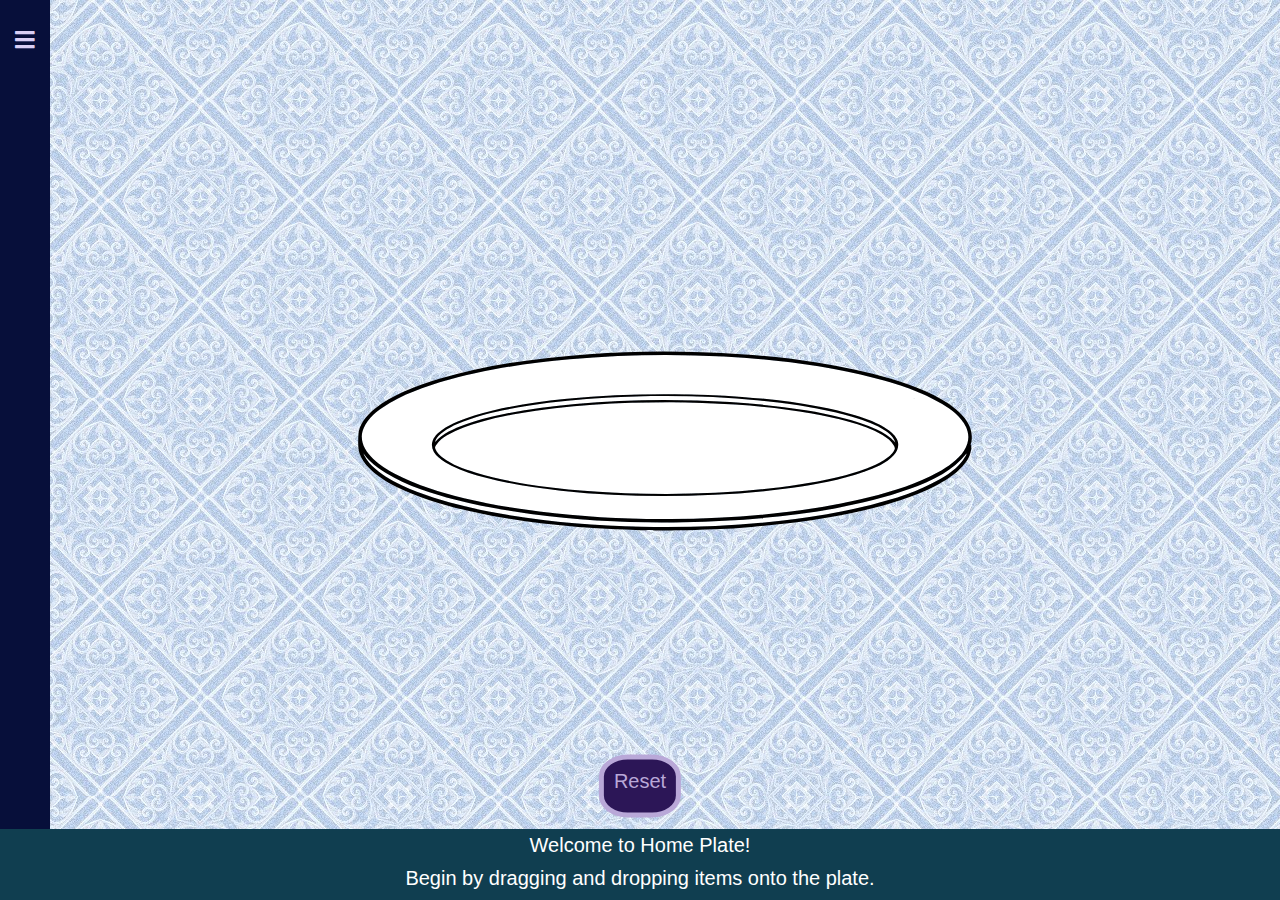
<file: Matthew and Mike's/home.html>
<!DOCTYPE html>
<html lang="en-US">
    <head>
        <meta charset="UTF-8">
        <meta name="viewport" content="width=device-width, initial-scale=1.0">
        <link rel="stylesheet" type="text/css" href="style.css">
        <link rel="stylesheet" type="text/css" href="bubbles.css">
        <link rel="stylesheet" type="text/css" href="toggle.css">
        <link rel="stylesheet" type="text/css" href="toggleButtons.css">
        <link rel="stylesheet" type="text/css" href="reset.css">
        <script type="text/javascript" src="script.js"></script>
        <script type="text/javascript" src="scriptDD.js"></script>
        <script type="text/javascript" src="bubbleScripts.js"></script>
        <script type="text/javascript" src="apiFunctions.js"></script>
        <title>Home Plate</title>
    </head>

    <body id="home" class="open-left">
        <div id="offcanvas-left" class="hide">
            <ul>
                <li><button class="wif" onclick="homeBtn()">Home</button></li>
                <li><button class="wif" onclick="myBtn()" id="myBtn">About</button></li>
                <li><button class="wif" onclick="bubblesV()">Vegetables</button></li>
                <li><button class="wif" onclick="bubblesF()">Fruits</button></li>
                <li><button class="wif" onclick="bubblesG()">Grains</button></li>
                <li><button class="wif" onclick="bubblesM()">Meats</button></li>
                <li><button class="wif" onclick="bubblesD()">Dairy</button></li>
                <input type="text" id="searchBox"></input>
                <li><button class="wif" onclick="searchTesting()">Search</button></li>
            </ul>
        </div>
        <div class="togglebar">
            <div class="toggle" onclick="toggleLeft()">
                <i class="fa fa-bars"></i>
            </div>
        </div>
        <div id="fruit" class="hidden">
    			<div class="space"></div>
                <div class="free" draggable="true" data-draggable="item">FruitOne</div>
          <div class="space"></div>
                <div class="free" draggable="true" data-draggable="item">FruitTwo</div>
          <div class="space"></div>
                <div class="free" draggable="true" data-draggable="item">FruitThree</div>
        </div>
        <div id="vegie" class="hidden">
          <div class="space"></div>
                <div class="free" draggable="true" data-draggable="item">VegieOne</div>
          <div class="space"></div>
                <div class="free" draggable="true" data-draggable="item">VegieTwo</div>
          <div class="space"></div>
                <div class="free" draggable="true" data-draggable="item">VegieThree</div>
        </div>
        <div id="meats" class="hidden">
          <div class="space"></div>
                <div class="free" draggable="true" data-draggable="item">MeatsOne</div>
          <div class="space"></div>
                <div class="free" draggable="true" data-draggable="item">MeatsTwo</div>
          <div class="space"></div>
                <div class="free" draggable="true" data-draggable="item">MeatsThree</div>
        </div>
        <div id="grains" class="hidden">
          <div class="space"></div>
                <div class="free" draggable="true" data-draggable="item">GrainsOne</div>
          <div class="space"></div>
                <div class="free" draggable="true" data-draggable="item">GrainsTwo</div>
          <div class="space"></div>
                <div class="free" draggable="true" data-draggable="item">GrainsThree</div>
        </div>
        <div id="dairy" class="hidden">
          <div class="space"></div>
                <div class="free" draggable="true" data-draggable="item">DairyOne</div>
          <div class="space"></div>
                <div class="free" draggable="true" data-draggable="item">DairyTwo</div>
          <div class="space"></div>
                <div class="free" draggable="true" data-draggable="item">DairyThree</div>
        </div>
        <img src="img/plate.svg" alt="Plate" height="200" width="200" data-draggable="target" class="centered" >
        <div id="fruitR" class="hidden">
          <div class="space"></div>
                <div class="free" draggable="true" data-draggable="item">FruitFour</div>
          <div class="space"></div>
                <div class="free" draggable="true" data-draggable="item">FruitFive</div>
          <div class="space"></div>
                <div class="free" draggable="true" data-draggable="item">FruitSix</div>
        </div>
        <div id="vegieR" class="hidden">
          <div class="space"></div>
                <div class="free" draggable="true" data-draggable="item">VegieFour</div>
          <div class="space"></div>
                <div class="free" draggable="true" data-draggable="item">VegieFive</div>
          <div class="space"></div>
                <div class="free" draggable="true" data-draggable="item">VegieSix</div>
        </div>
        <div id="meatsR" class="hidden">
          <div class="space"></div>
                <div class="free" draggable="true" data-draggable="item">MeatsFour</div>
          <div class="space"></div>
                <div class="free" draggable="true" data-draggable="item">MeatsFive</div>
          <div class="space"></div>
                <div class="free" draggable="true" data-draggable="item">MeatsSix</div>
        </div>
        <div id="grainsR" class="hidden">
          <div class="space"></div>
                <div class="free" draggable="true" data-draggable="item">GrainsFour</div>
          <div class="space"></div>
                <div class="free" draggable="true" data-draggable="item">GrainsFive</div>
          <div class="space"></div>
                <div class="free" draggable="true" data-draggable="item">GrainsSix</div>
        </div>
        <div id="dairyR" class="hidden">
          <div class="space"></div>
                <div class="free" draggable="true" data-draggable="item">DairyFour</div>
          <div class="space"></div>
                <div class="free" draggable="true" data-draggable="item">DairyFive</div>
          <div class="space"></div>
                <div class="free" draggable="true" data-draggable="item">DairySix</div>
        </div>
    		<div class= "reset">
    			<p><button class = "wifreset" onclick = "resetButton()">Reset</p>
    		</div>
        <div class="footer">
            <p>Welcome to Home Plate!</p>
            <p>Begin by dragging and dropping items onto the plate.</p>
        </div>
        <div id="myModal" class="modal">

            <!-- Modal content -->
            <div class="modal-content">
              <span class="close" onclick="closeBtn()">&times;</span>
              <p style="font-size:165%;">Home Plate is a smart plate that will tell you based on your food intake whether the combination is nutritious or not, it will also notify you if some food doesn't go well with another.</p>
              <p style="font-size:130%;">Created by: Anran Wang, Justin Kim, Matthew Rosiles, Michael Mehr, Matt Hempe.</p>
            </div>

        </div>
    </body>
</file>
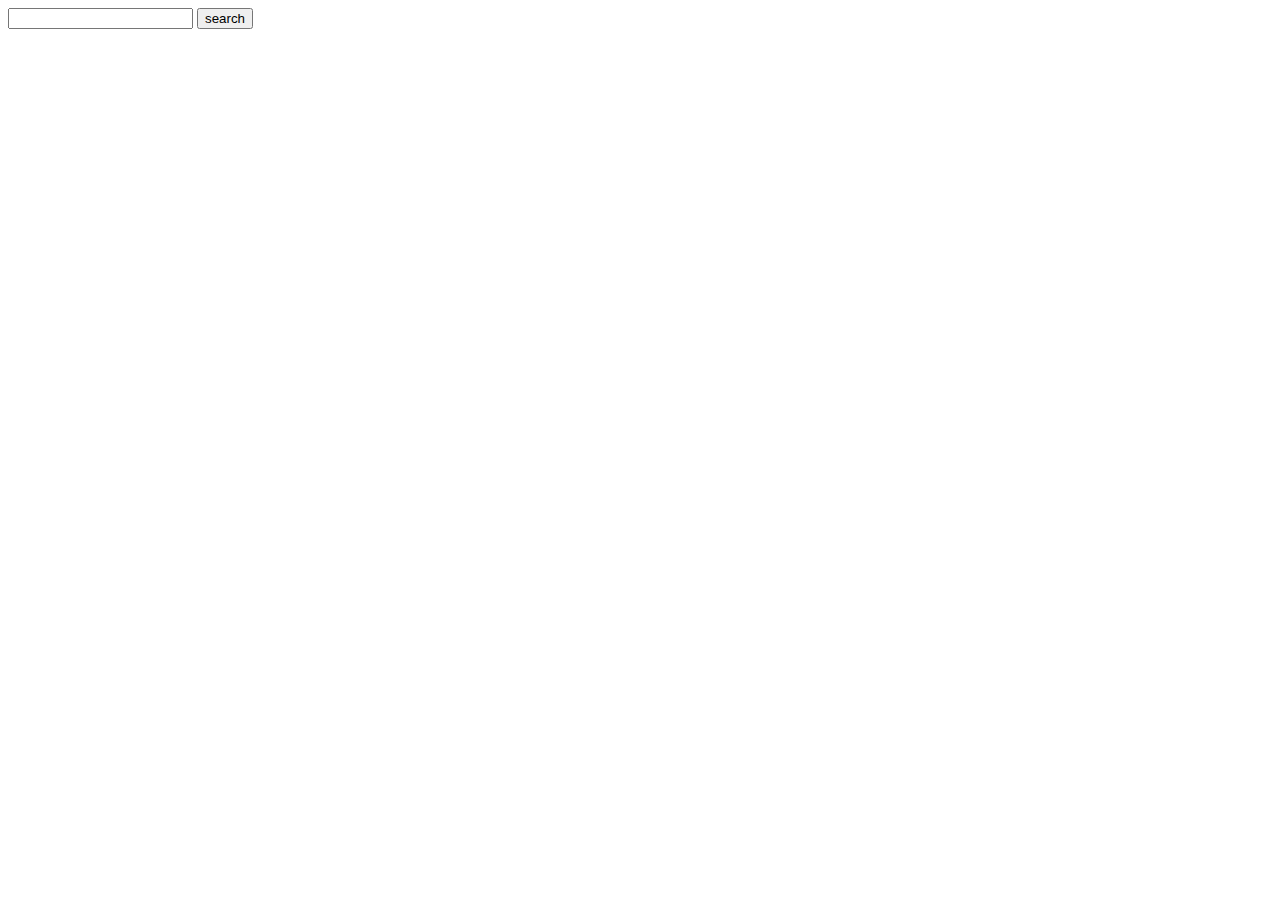
<file: Matthew and Mike's/searchTest.html>
<html>
	<head>
		<script type="text/javascript" src="apiFunctions.js"></script>
	</head>
	<body>
		<input type="text" id="searchBox"></input>
		<button onclick="searchTesting()">search</button>
		<p id="checkCon"></p>
	</body>
</html>
</file>
<file: Matthew and Mike's/bubbles.css>
.free {
  padding: 30px;
  height: 100px;
  width: 175px;
  background: #2C1657;
  color: rgb(220, 200, 255);
  font-size: 20px;
  font-family: Arial;
  text-align: center;
  border-radius: 35%;
  border: 6px solid #8C7AAE;
  margin-left: 50px;
  cursor: move;
}

.space {
	width: 10px;
	height: 30px;
	background: inherit;
}

#fruit {
  margin-left: 50px;
  display: none;
}

#fruitR {
  margin-right: 50px;
  display: none;
}

#vegie {
  margin-left: 50px;
  display: none;
}

#vegieR {
  margin-right: 50px;
  display: none;
}

#grains {
  margin-left: 50px;
  display: none;
}

#grainsR {
  margin-right: 50px;
  display: none;
}

#meats {
  margin-left: 50px;
  display: none;
}

#meatsR {
  margin-right: 50px;
  display: none;
}

#dairy {
  margin-left: 50px;
  display: none;
}

#dairyR {
  margin-right: 50px;
  display: none;
}
</file>
<file: Matthew and Mike's/toggle.css>
#offcanvas-left,
#offcanvas-right {
    flex: 0 0 280px;
    background-color: #313B74;
    color: white;
    transition-duration: .5s;
}

#offcanvas-left.hide {
    margin-left: -280px;
}

/*
#offcanvas-right.hide {
    margin-right: -280px;
}


#offcanvas-left-under.hide_2{
    margin-left: -280px
}
*/

#offcanvas-left ul,
#offcanvas-right ul {
    padding: 0
}

#offcanvas-left ul li,
#offcanvas-right ul li {
    color: white;
    list-style-type: none;
    padding-left: 0;
    margin-left: 0;
    padding: 10px;
    border-bottom: 1px solid #222

}

#offcanvas-left a,
#offcanvas-right a {
    color: white;
    text-decoration: none;
}

#offcanvas-left li:hover a,
#offcanvas-right li:hover a {
    color: var(--second-color);
}

.togglebar {
    background-color: #070F3A;
    flex: 0 0;
    min-width: 50px;
    max-width: 5px;
}

.toggle i {
    height: 80px;
    font-size: 1.4em;
    width: 100%;
    color: var(--first-color);
    display: flex;
    align-items: center;
    justify-content: center;
    background-color: #070F3A;
    border-style: #070F3A solid;
}

.toggle i:hover {
    color: var(--second-color);
}
</file>
<file: Matthew and Mike's/toggleButtons.css>
.wif {
  border: none;
  background-color: inherit;
  padding: 2px;
  font-size: 20px;
  font-family: "Lucida Console";
  cursor: pointer;
  display: inline-block;
}

.wif {
  color: rgb(165, 172, 202);
}

.wif:hover {
  color: rgb(156, 233, 247);
}
</file>
<file: Matthew and Mike's/style.css>
@import url(https://use.fontawesome.com/releases/v5.0.6/css/all.css);
#home {
    --first-color: #8d8ee9;
    --second-color: #d9cff5;
    --light-gray: lightgray;
}

/* #next {
    --first-color: rgb(247, 2, 214);
    --second-color: rgb(225, 0, 255);
    --light-gray: lightgray;
} */

html,body {
    padding: 0;
    height: 100%;
    margin: 0px;
    overflow: hidden;
}

h1,h2,h3,h4,h5,h6 {
    margin-bottom: 0.2em;
    padding-bottom: 0.2em;
    color: var(--first-color);
}

p {
    margin-top: 5px;
    margin-bottom: 10px;
}

body {
    display: flex;
}

body{
  background-image: url("img/diamond.jfif");
}

.wrap {
    left: 280px;
}

.center {
    display: flex;
    flex-direction: column;
    flex: 1 1 auto;
    min-width: 95%;
}

.center header {
    background-color: var(--first-color);
    color: white;
}

/* header {
    background-color: #fc08bf;
    flex: 0 0 40px;
    color: white;
    padding: 20px;
} */

header nav {
    background-color: transparent;
}

header nav ul {
    display: flex;
    justify-content: space-between;
    width: 100%;
}

header nav a {
    color: white;
    text-decoration: none;
    font-size: 12px;
}

.center header nav a:hover {
    text-decoration: underline
}

nav {
    background-color: #f0f0f0;
}

nav ul {
    padding: 0;
    margin: 0;
    display: flex;
    justify-content: space-around;

}

nav ul li{
    list-style-type: none;
    padding-left: 0;
    margin-left: 0;
    display: inline-flex;
    padding: 10px;
}

nav a {
    text-decoration: none;
}

nav a:hover {
    text-decoration: underline;
}

.center section {
    flex: 1 1 auto;
    overflow-y: auto;
}

header {
    display: flex;
    align-items: center;
    justify-content: center;
    font-weight: bold;
}

/*
footer {
    display: grid;
    grid-template-columns: 10% 1fr 1fr 10%;
    grid-column-gap: 20px;
    background-color: var(--second-color);
    flex: 0 0 80px;
    flex-direction: row;
    padding: 40px 0px;
}

footer section:first-child {
    grid-column: 2;
}
*/

.no-style li {
    list-style-type: none;
}

.no-style ul {
    margin-top: 0;
    padding: 0;
}

.no-style b {
    margin-bottom: 0;
    padding: 0;
}

.no-style address {
    font-style: normal;
}

main {
    min-height: 500px;
}

article {
    display: grid;
    grid-template-columns: 10% 1fr 10%;
    grid-column-gap: 20px;
    padding-bottom: 100px;
}

article > * {
    grid-column: 2;
    min-width: 0;
}

article > figure {
    grid-column: 1 / -1;
    margin-bottom: 20px;
}

article > aside {
    grid-column: 3;
    color: #666;
    font-size: 0.8em;
    padding-right: 20px;
}

p mark {
    background-color: var(--first-color);
    padding: 0 5px;
    color: white;
    font-weight: normal;
}

hr {
    background-color: var(--first-color);
    height: 2px;
    width: 100%;
    border: 0;
}

.centered {
    display: block;
    margin-left: auto;
    margin-right: auto;
    height: 98%;
    width: 50%;
  }

.footer {
  position: fixed;
  left: 0;
  bottom: 0;
  width: 100%;
  font-size: 20px;
  font-family: Arial;
  background-color: #103E50;
  color: white;
  text-align: center;
}


/* Taken from W3Schools! */
/* The Modal (background) */
.modal {
    display: none; /* Hidden by default */
    position: fixed; /* Stay in place */
    z-index: 1; /* Sit on top */
    padding-top: 100px; /* Location of the box */
    left: 0;
    top: 0;
    width: 100%; /* Full width */
    height: 100%; /* Full height */
    overflow: auto; /* Enable scroll if needed */
    background-color: rgb(0,0,0); /* Fallback color */
    background-color: rgba(0,0,0,0.4); /* Black w/ opacity */
  }

  /* Modal Content */
  .modal-content {
    background-color: #fefefe;
    margin-left: auto;
    margin-right: auto;
    padding: 20px;
    border: 1px solid #888;
    width: 80%;
  }

  /* The Close Button */
  .close {
    color: #aaaaaa;
    float: right;
    font-size: 28px;
    font-weight: bold;
  }

  .close:hover,
  .close:focus {
    color: #000;
    text-decoration: none;
    cursor: pointer;
  }

  
/* source: https://www.sitepoint.com/accessible-drag-drop/ */
/* draggable items */
[data-draggable="item"]
{
    display:block;
    list-style-type:none;
}

/* dragging target */
[data-draggable="target"]
{
    list-style-type:none;    
    overflow-y:auto;
}
</file>
